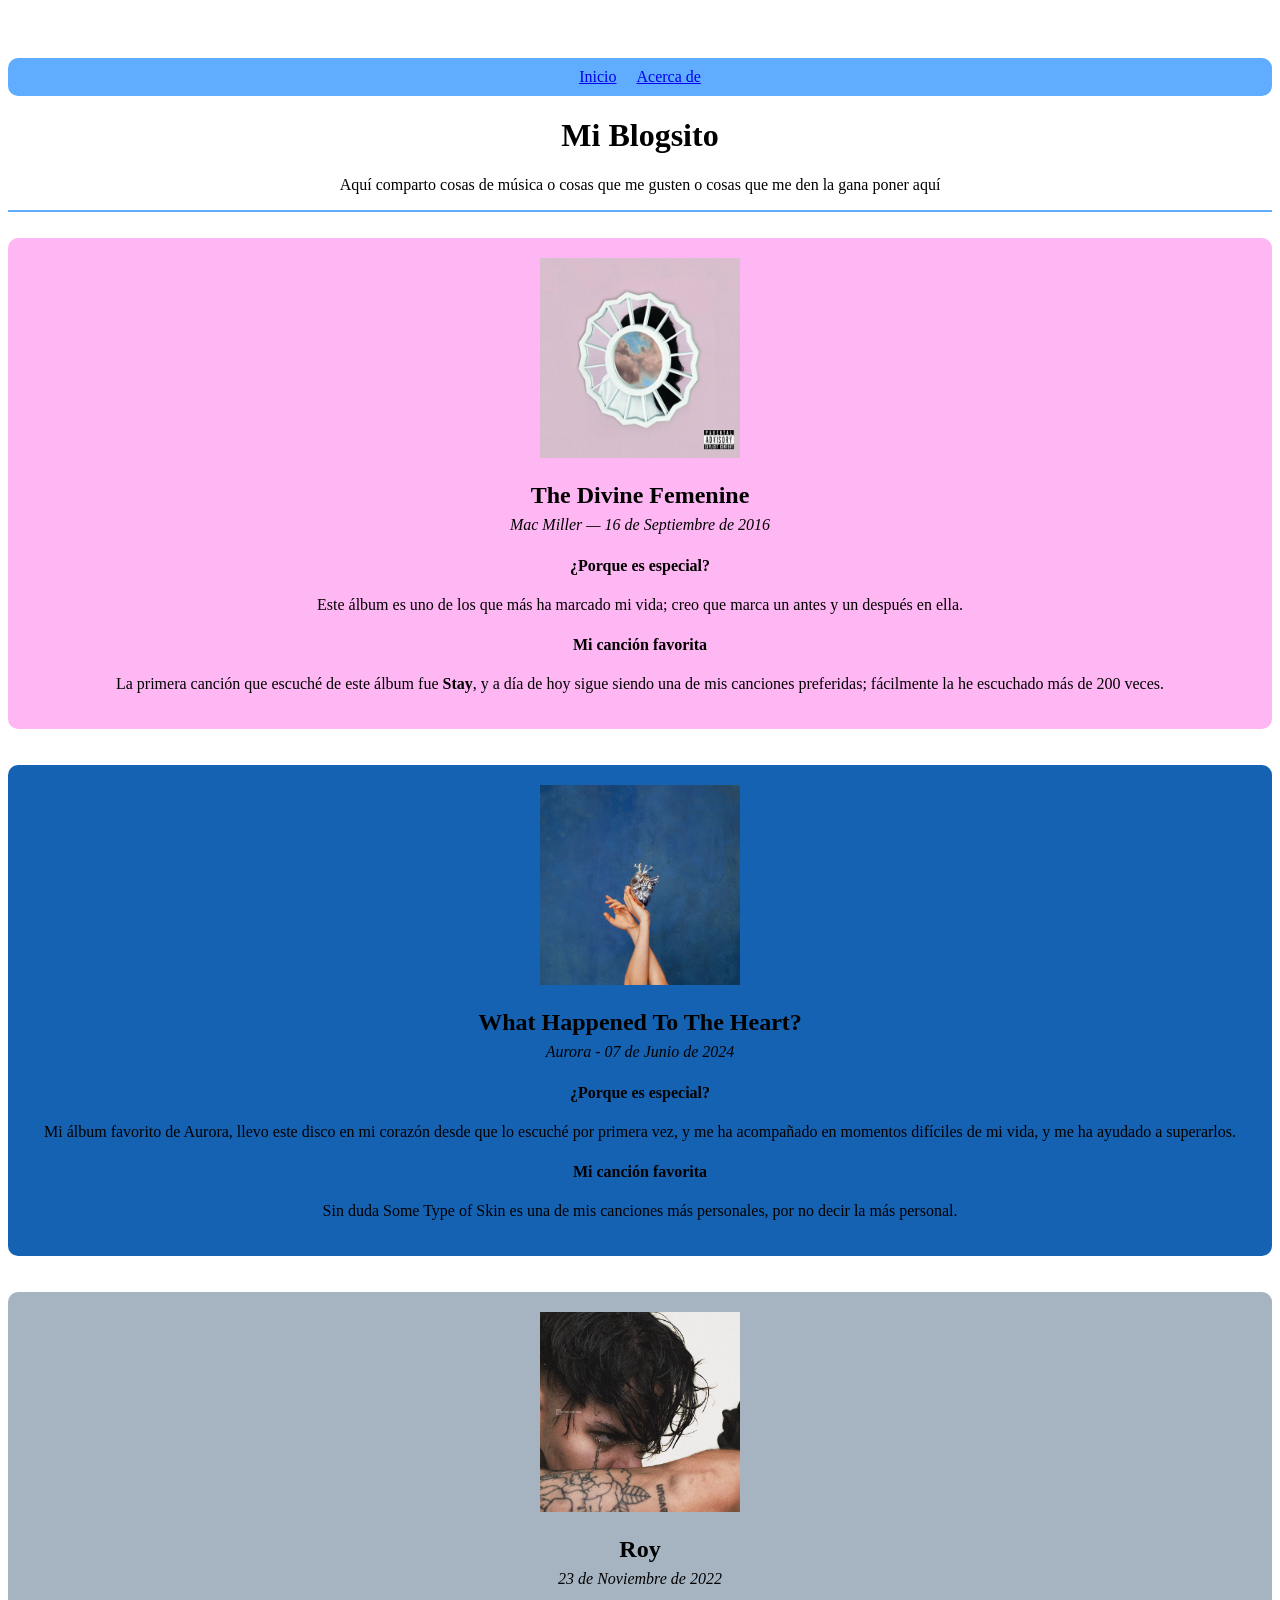
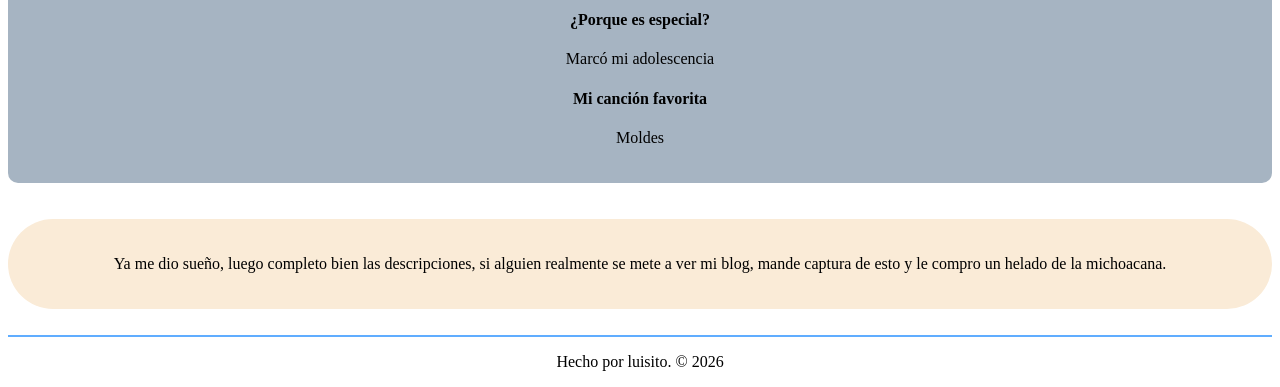
<file: index.html>
<!DOCTYPE html>
<html lang="es">
<head>
    <meta charset="UTF-8">
    <meta name="viewport" content="width=device-width, initial-scale=1.0">
    <title>Blogsito</title>
    <link rel="stylesheet" href="css/style.css">
</head>
<body>
    <header>
      <nav class="nav-principal">
        <a href="index.html" ="active">Inicio</a>
        <a href="sobremi.html">Acerca de</a>
      </nav>
       <h1 align="center">Mi Blogsito</h1>
    <p>Aquí comparto cosas de música o cosas que me gusten o cosas que me den la gana poner aquí</p>
    </header> 
<hr class="hr-principal">
<br>

<main>
    <div id="album1">
        <article>
            <img src="img/TDF.jpg" width="200">

            <h2 >
                The Divine Femenine
                <br>
                <span style="font-weight: normal; font-size: 16px;"><em>Mac Miller — 16 de Septiembre de 2016</em></span>
            </h2> 

           <h4>
            ¿Porque es especial?
           </h4>
           <p>
            Este álbum es uno de los que más ha marcado mi vida; creo que marca un antes y un después en ella.
           </p>

           <h4>Mi canción favorita</h4>
            <p >
            La primera canción que escuché de este álbum fue <b>Stay</b>, y a día de hoy 
            sigue siendo una de mis canciones preferidas; fácilmente la he escuchado más de 200 veces.
            </p>
        </article>
    </div>

        <br>
        <br>

    <div id="album2">
        <article>
            <img src="img/WHTTH.jpg" width="200">
            <h2 >
                What Happened To The Heart?
                <br>
                <span style="font-weight: normal; font-size: 16px;"><em>Aurora - 07 de Junio de 2024</em></span>
            </h2> 

           <h4>
            ¿Porque es especial?
           </h4>
           <p>
           Mi álbum favorito de Aurora, llevo este disco en mi corazón desde que lo escuché por primera vez, 
           y me ha acompañado en momentos difíciles de mi vida, y me ha ayudado a superarlos.
           </p>

           <h4>Mi canción favorita</h4>
            <p >
            Sin duda Some Type of Skin es una de mis canciones más personales, por no decir la más personal.
            </p>
        </article>
    </div>

        <br>
        <br>

    <div id="album3">
        <article>
            <div style="text-align: center;">
            <img src="img/ROY.jpeg" width="200">
            </div>

            <h2 >
                Roy
                <br>
                <span style="font-weight: normal; font-size: 16px;"><em>23 de Noviembre de 2022</em></span>
            </h2> 

           <h4>
            ¿Porque es especial?
           </h4>
           <p>
          Marcó mi adolescencia
           </p>

           <h4>Mi canción favorita</h4>
            <p >
            Moldes
            </p>
        </article>
    </div>
    <br>
    <br>

    <div id="xd">
        <p>
            Ya me dio sueño, luego completo bien las descripciones, si alguien realmente se mete a ver mi blog,
             mande captura de esto y le compro un helado de la michoacana.  
        </p>
    </div>


    </main>

    <br>
    <hr>

    <footer>
        <p>Hecho por luisito. &copy; 2026</p>
    </footer>

</body>
</html>
</file>
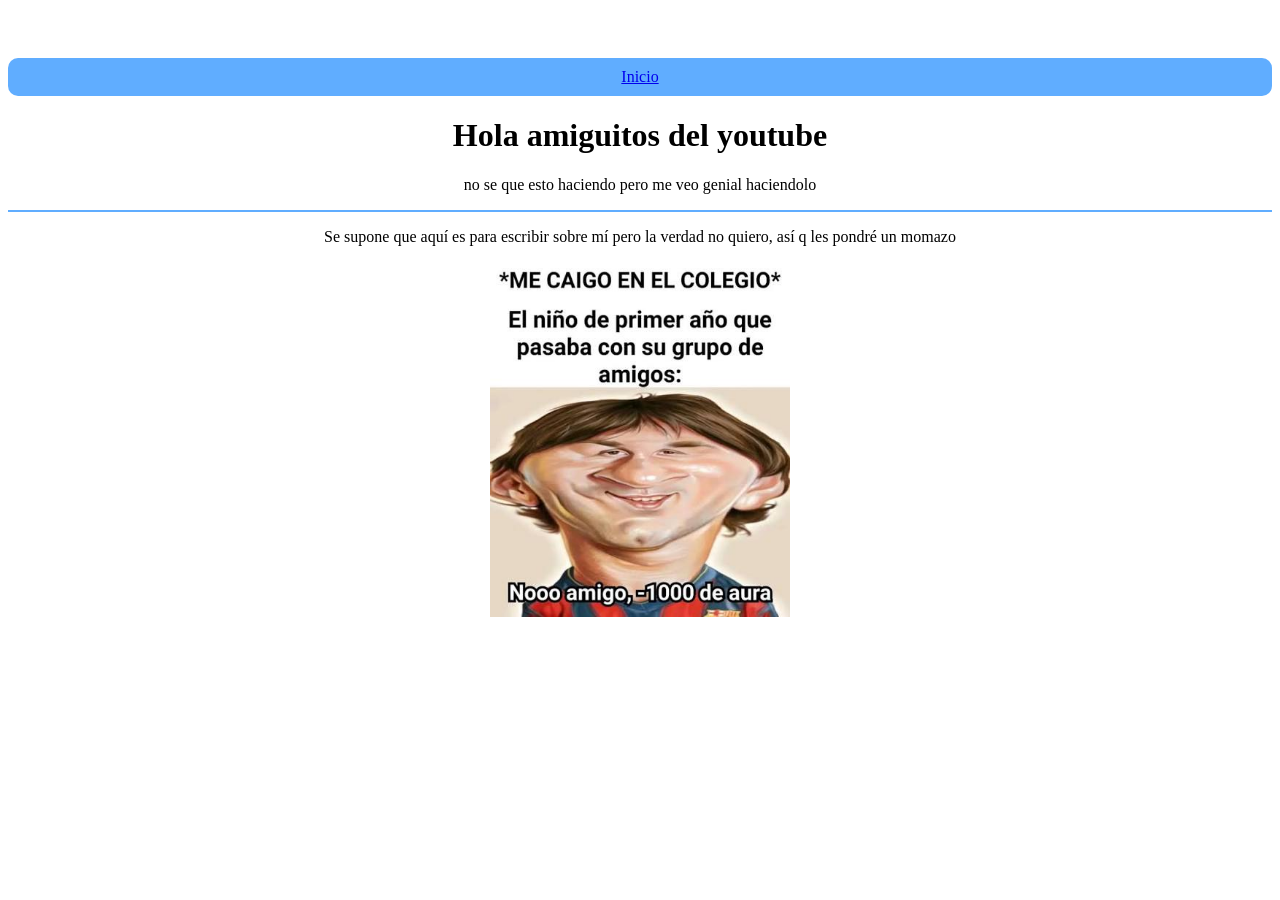
<file: sobremi.html>
<!DOCTYPE html>
<html>
    <head>
        <meta charset="UTF-8">
        <meta name="viewport" content="width=device-width, initial-scale=1.0">
        <title>Sobre mí</title>
         <link rel="stylesheet" href="css/style.css">
    </head>
    <body>

        <header>

            <nav class="nav-secundario">
                <a href="index.html">Inicio</a>
            </nav>
            <h1 align="center">Hola amiguitos del youtube</h1>
            <p>no se que esto haciendo pero me veo genial haciendolo</p>

        </header>

        <hr>

        <main>

            <p>Se supone que aquí es para escribir sobre mí pero la verdad no quiero, así q les pondré un momazo</p>
            <img src="img/momazo.jpeg" width="300px">
            
        </main>
    </body>
</html>
</file>
<file: css/style.css>
/* ESTILOS GENERALES */
body {
    background-color: #ffffff;
    padding-top: 50px;
    text-align: center;
}

p, h2, h4 {
    text-align: center;
}
hr{
    border: 1px solid #60adff;
}


/* NAVEGACIÓN */
.nav-principal {
    display: flex;
    gap: 20px; 
    justify-content: center; 
    border-radius: 10px;
    background-color: #60adff; 
    padding: 10px 10px 10px; 
}

.nav-secundario {
    display: flex;
    gap: 20px; 
    justify-content: center; 
    border-radius: 10px;
    background-color: #60adff; 
    padding: 10px 10px 10px; 
}


/* 3. SECCIONES DE ÁLBUMES */
#album1 {
    background-color: #ffb7f4; 
    padding: 20px;
    border-radius: 10px;
}

#album2 {
    background-color: #1562b3; 
    padding: 20px;
    border-radius: 10px;
}

#album3 {
    background-color: #a6b4c2; 
    padding: 20px;
    border-radius: 10px;
}


/* 4. OTROS */
#xd {
    background-color: antiquewhite;
    padding: 20px;
    border-radius: 50px;
}
</file>
